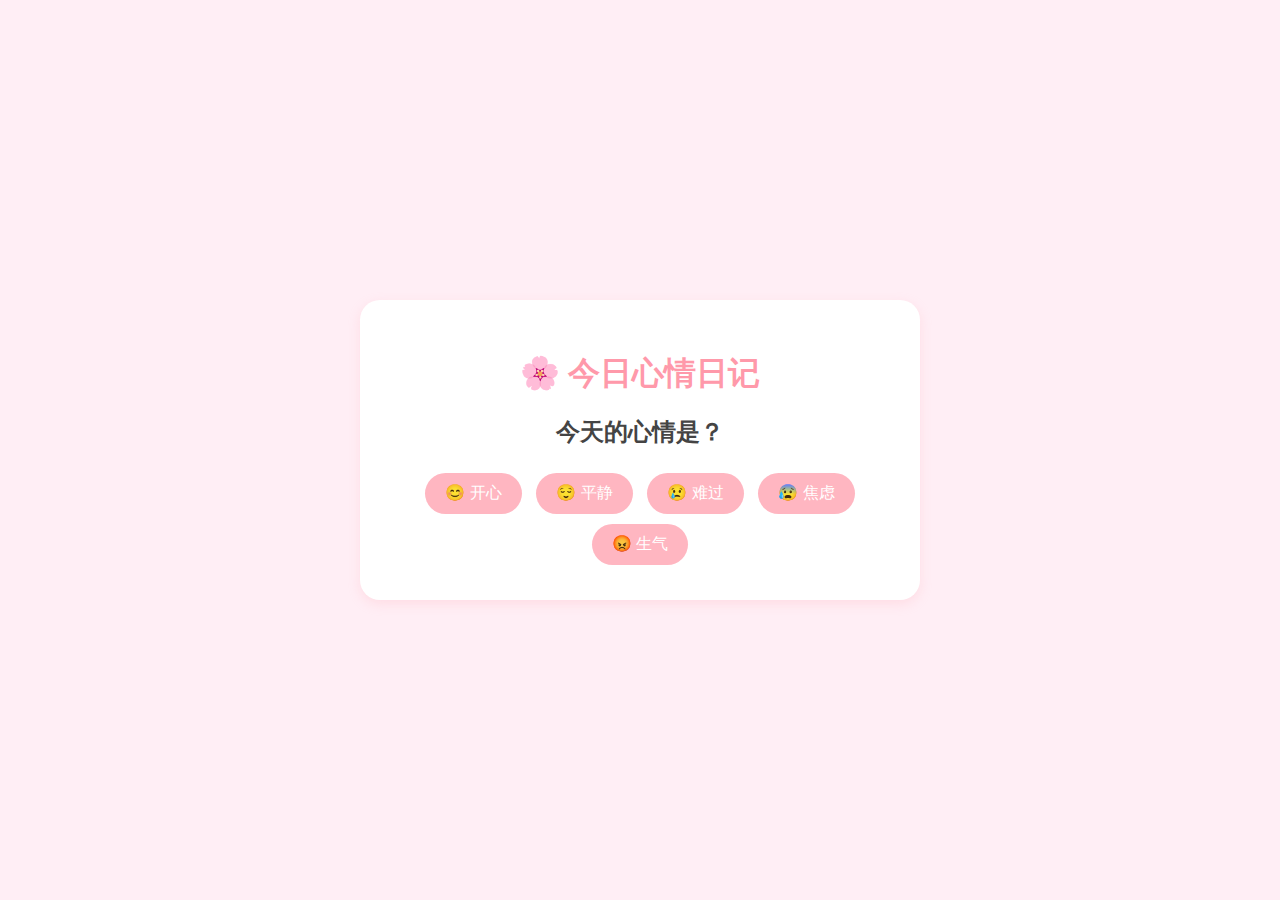
<file: html/index.html>
<!DOCTYPE html>
<html lang="zh">
<head>
  <meta charset="UTF-8">
  <meta name="viewport" content="width=device-width, initial-scale=1.0">
  <title>心情日记</title>
  <link rel="stylesheet" href="style.css">
</head>
<body>
  <div class="container">
    <h1>🌸 今日心情日记</h1>
    <div id="step1" class="step">
      <h2>今天的心情是？</h2>
      <div class="mood-options">
        <button onclick="selectMood('开心 😊')">😊 开心</button>
        <button onclick="selectMood('平静 😌')">😌 平静</button>
        <button onclick="selectMood('难过 😢')">😢 难过</button>
        <button onclick="selectMood('焦虑 😰')">😰 焦虑</button>
        <button onclick="selectMood('生气 😡')">😡 生气</button>
      </div>
    </div>

    <div id="step2" class="step hidden">
      <h2>为什么会这样呢？</h2>
      <textarea id="reason" placeholder="简单写一下原因吧..."></textarea>
      <button onclick="nextStep()">下一步 ➜</button>
    </div>

    <div id="step3" class="step hidden">
      <h2>今天的收获有哪些？</h2>
      <div class="checkbox-group">
        <label><input type="checkbox" value="读书 📚"> 读书</label>
        <label><input type="checkbox" value="运动 🏃‍♀️"> 运动</label>
        <label><input type="checkbox" value="社交 💬"> 社交</label>
        <label><input type="checkbox" value="听书 🎧"> 听书</label>
        <label><input type="checkbox" value="反思 🪞"> 反思</label>
      </div>
      <button onclick="generateDiary()">生成日记 💖</button>
    </div>

    <div id="result" class="step hidden">
      <h2>你的今日日记 ✨</h2>
      <p id="diaryText"></p>
      <button onclick="restart()">再写一篇 🌷</button>
    </div>
  </div>

  <script src="script.js"></script>
</body>
</html>
</file>
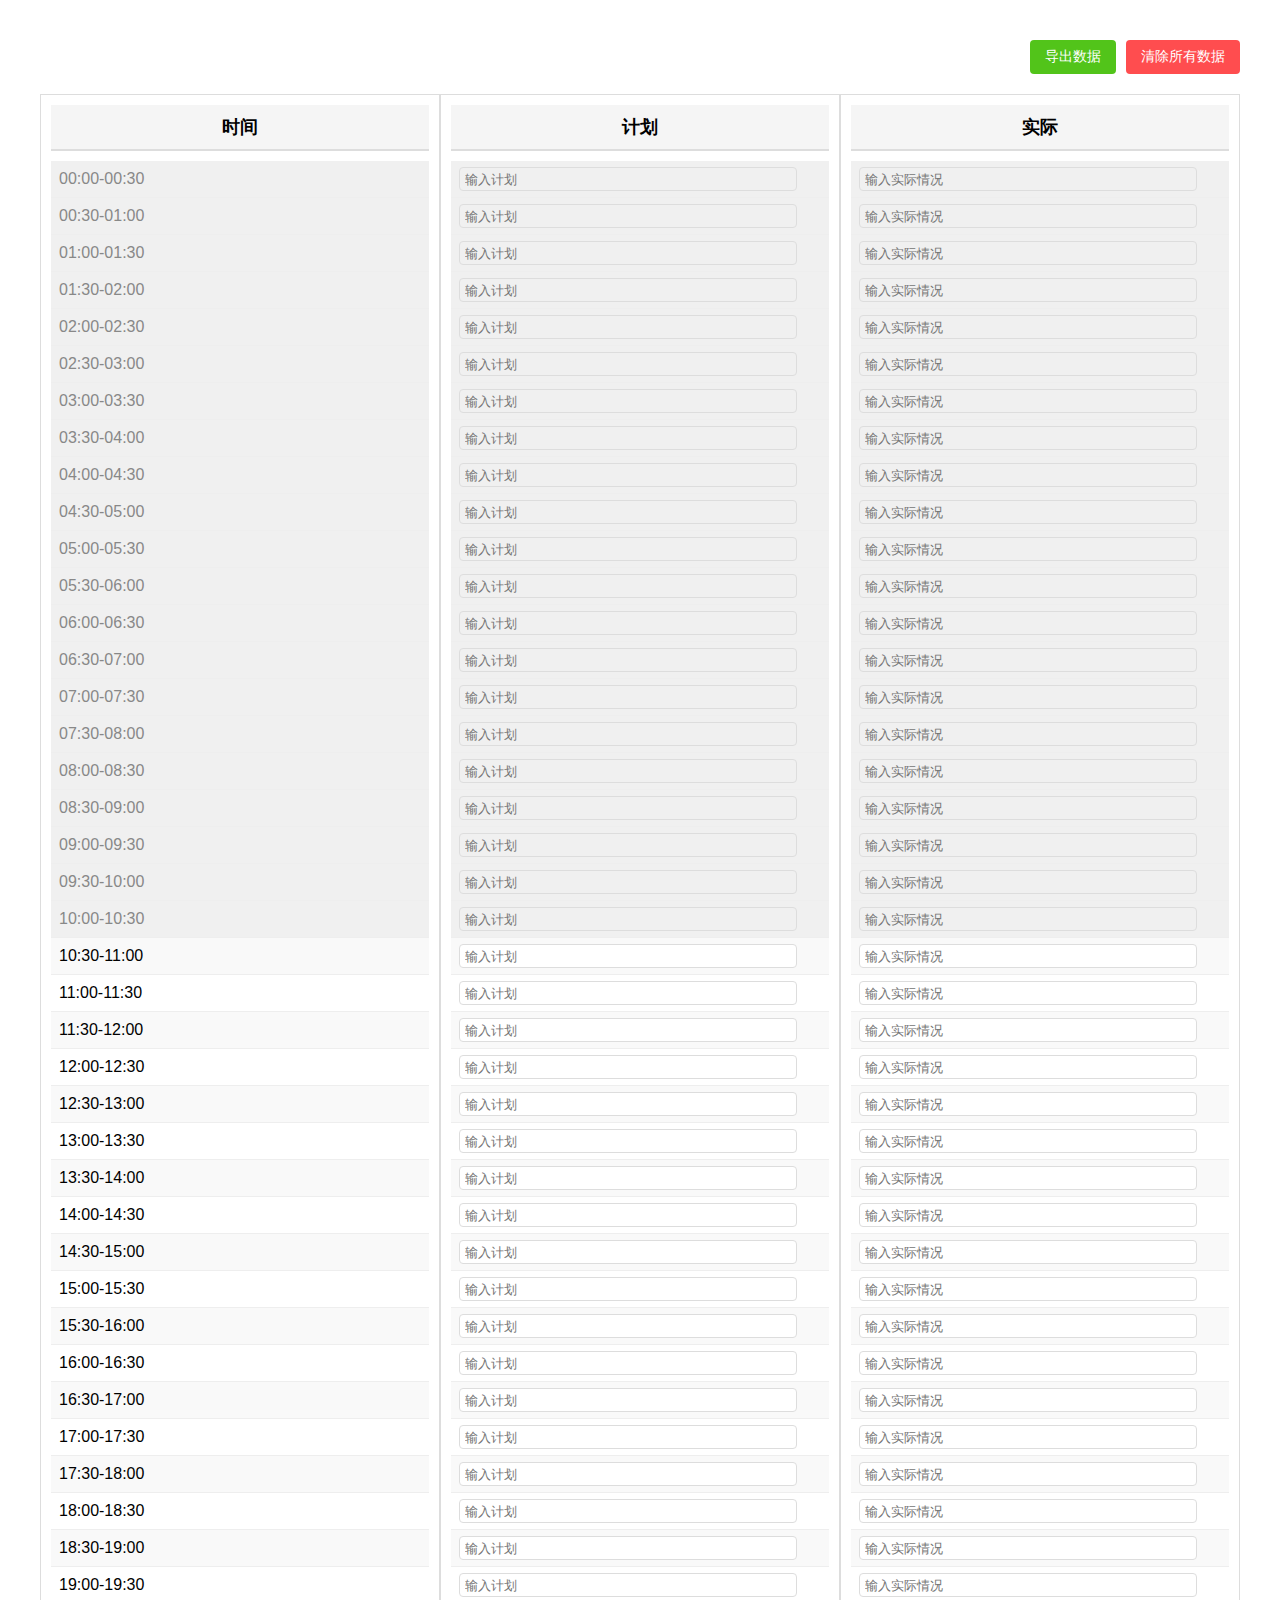
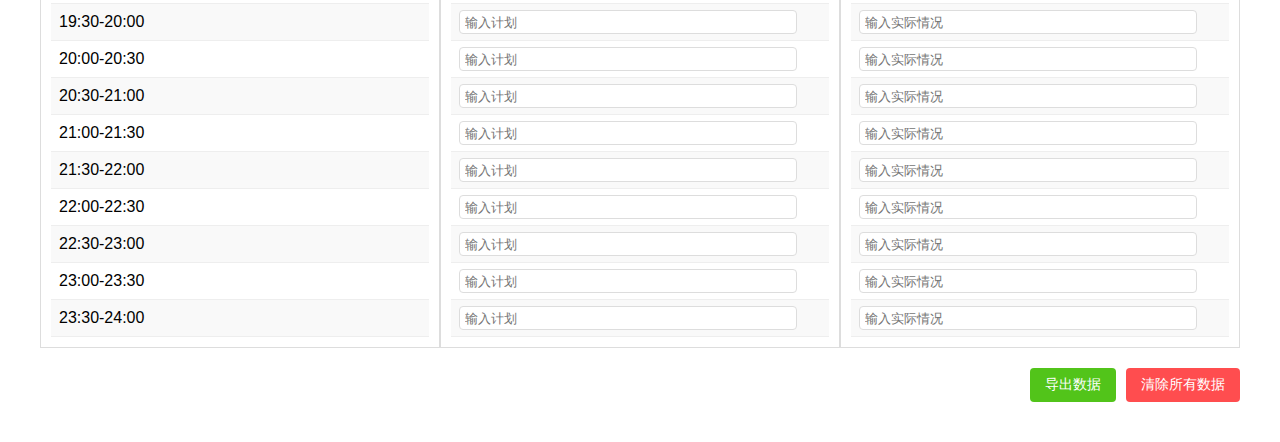
<file: plan.html>
<!DOCTYPE html>
<html lang="zh">
<head>
    <meta charset="UTF-8">
    <title>时间表</title>
    <style>
        body {
            margin: 0;
            padding: 20px;
            font-family: Arial, sans-serif;
        }
        
        .container {
            display: flex;
            max-width: 1200px;
            margin: 0 auto;
        }
        
        .column {
            flex: 1;
            padding: 10px;
            border: 1px solid #ddd;
        }
        
        .header {
            font-size: 18px;
            font-weight: bold;
            padding: 10px;
            background-color: #f5f5f5;
            text-align: center;
            border-bottom: 2px solid #ddd;
            margin-bottom: 10px;
        }
        
        .time-slot {
            padding: 8px;
            border-bottom: 1px solid #eee;
            height: 20px;
            line-height: 20px;
            display: flex;
            align-items: center;
        }
        
        .time-slot:nth-child(even) {
            background-color: #f9f9f9;
        }
        
        .plan-input, .actual-input {
            width: 90%;
            height: 18px;
            padding: 2px 5px;
            border: 1px solid #ddd;
            border-radius: 4px;
        }

        /* 添加过去时间段的样式 */
        .past-time {
            background-color: #f0f0f0 !important;
            color: #888;
        }

        .past-time input {
            background-color: #f0f0f0;
            color: #888;
        }

        /* 当前时间段的样式 */
        .current-time {
            background-color: #e6f3ff !important;
            border-left: 3px solid #1890ff;
        }

        /* 修改按钮容器样式 */
        .buttons-container {
            text-align: right;
            margin: 10px;
            padding: 10px;
            display: flex;
            justify-content: flex-end;
            gap: 10px; /* 按钮之间的间距 */
        }
        
        .btn {
            padding: 8px 15px;
            color: white;
            border: none;
            border-radius: 4px;
            cursor: pointer;
            font-size: 14px;
        }
        
        .clear-btn {
            background-color: #ff4d4f;
        }
        
        .clear-btn:hover {
            background-color: #ff7875;
        }

        .export-btn {
            background-color: #52c41a;
        }
        
        .export-btn:hover {
            background-color: #73d13d;
        }
    </style>
</head>
<body>
    <!-- 修改按钮区域 -->
    <div class="buttons-container">
        <button class="btn export-btn" onclick="exportData()">导出数据</button>
        <button class="btn clear-btn" onclick="clearAllData()">清除所有数据</button>
    </div>

    <div class="container">
        <!-- 时间列 -->
        <div class="column">
            <div class="header">时间</div>
            <div id="timeSlots"></div>
        </div>
        
        <!-- 计划列 -->
        <div class="column">
            <div class="header">计划</div>
            <div id="planSlots"></div>
        </div>
        
        <!-- 实际列 -->
        <div class="column">
            <div class="header">实际</div>
            <div id="actualSlots"></div>
        </div>
    </div>

    <div class="buttons-container">
        <button class="btn export-btn" onclick="exportData()">导出数据</button>
        <button class="btn clear-btn" onclick="clearAllData()">清除所有数据</button>
    </div>

    <script>
        // 保存数据到本地存储
        function saveData(timeStr, type, value) {
            const key = `${type}_${timeStr}`;
            localStorage.setItem(key, value);
        }

        // 从本地存储获取数据
        function getData(timeStr, type) {
            const key = `${type}_${timeStr}`;
            return localStorage.getItem(key) || '';
        }

        // 添加导出数据功能
        function exportData() {
            const data = {
                exportTime: new Date().toLocaleString(),
                entries: []
            };

            // 收集所有数据
            for (let hour = 0; hour < 24; hour++) {
                for (let min = 0; min < 60; min += 30) {
                    const timeStr = `${hour.toString().padStart(2, '0')}:${min.toString().padStart(2, '0')}`;
                    const nextTimeStr = min === 30 ? 
                        `${(hour + 1).toString().padStart(2, '0')}:00` :
                        `${hour.toString().padStart(2, '0')}:30`;
                    const fullTimeStr = `${timeStr}-${nextTimeStr}`;

                    const planData = getData(fullTimeStr, 'plan');
                    const actualData = getData(fullTimeStr, 'actual');

                    if (planData || actualData) {
                        data.entries.push({
                            time: fullTimeStr,
                            plan: planData,
                            actual: actualData
                        });
                    }
                }
            }

            // 创建下载链接
            const dataStr = JSON.stringify(data, null, 2);
            const blob = new Blob([dataStr], { type: 'application/json' });
            const url = window.URL.createObjectURL(blob);
            const a = document.createElement('a');
            a.href = url;
            a.download = `时间表_${new Date().toLocaleDateString()}.json`;
            document.body.appendChild(a);
            a.click();
            window.URL.revokeObjectURL(url);
            document.body.removeChild(a);
        }

        // 修改清除数据函数，添加更多提示信息
        function clearAllData() {
            if (confirm('确定要清除所有数据吗？\n此操作不可恢复，建议先导出数据。')) {
                localStorage.clear();
                document.getElementById('timeSlots').innerHTML = '';
                document.getElementById('planSlots').innerHTML = '';
                document.getElementById('actualSlots').innerHTML = '';
                generateTimeSlots();
                alert('数据已清除！');
            }
        }

        function generateTimeSlots() {
            const timeSlots = document.getElementById('timeSlots');
            const planSlots = document.getElementById('planSlots');
            const actualSlots = document.getElementById('actualSlots');
            
            const now = new Date();
            const currentHour = now.getHours();
            const currentMinute = now.getMinutes();
            
            for (let hour = 0; hour < 24; hour++) {
                for (let min = 0; min < 60; min += 30) {
                    const timeStr = `${hour.toString().padStart(2, '0')}:${min.toString().padStart(2, '0')}`;
                    const nextTimeStr = min === 30 ? 
                        `${(hour + 1).toString().padStart(2, '0')}:00` :
                        `${hour.toString().padStart(2, '0')}:30`;
                    
                    const isPast = (hour < currentHour) || (hour === currentHour && min < currentMinute);
                    const isCurrent = (hour === currentHour) && 
                        (min <= currentMinute && currentMinute < min + 30);
                    
                    const timeClass = isPast ? 'past-time' : (isCurrent ? 'current-time' : '');
                    const fullTimeStr = `${timeStr}-${nextTimeStr}`;
                    
                    // 获取保存的数据
                    const savedPlan = getData(fullTimeStr, 'plan');
                    const savedActual = getData(fullTimeStr, 'actual');
                    
                    timeSlots.innerHTML += `
                        <div class="time-slot ${timeClass}">${fullTimeStr}</div>
                    `;
                    
                    planSlots.innerHTML += `
                        <div class="time-slot ${timeClass}">
                            <input type="text" class="plan-input" 
                                placeholder="输入计划" 
                                value="${savedPlan}"
                                onchange="saveData('${fullTimeStr}', 'plan', this.value)">
                        </div>
                    `;
                    
                    actualSlots.innerHTML += `
                        <div class="time-slot ${timeClass}">
                            <input type="text" class="actual-input" 
                                placeholder="输入实际情况" 
                                value="${savedActual}"
                                onchange="saveData('${fullTimeStr}', 'actual', this.value)">
                        </div>
                    `;
                }
            }
        }

        window.onload = generateTimeSlots;

        // 每分钟更新时间状态（但不清除数据）
        setInterval(() => {
            document.getElementById('timeSlots').innerHTML = '';
            document.getElementById('planSlots').innerHTML = '';
            document.getElementById('actualSlots').innerHTML = '';
            generateTimeSlots();
        }, 60000);
    </script>
</body>
</html>
</file>
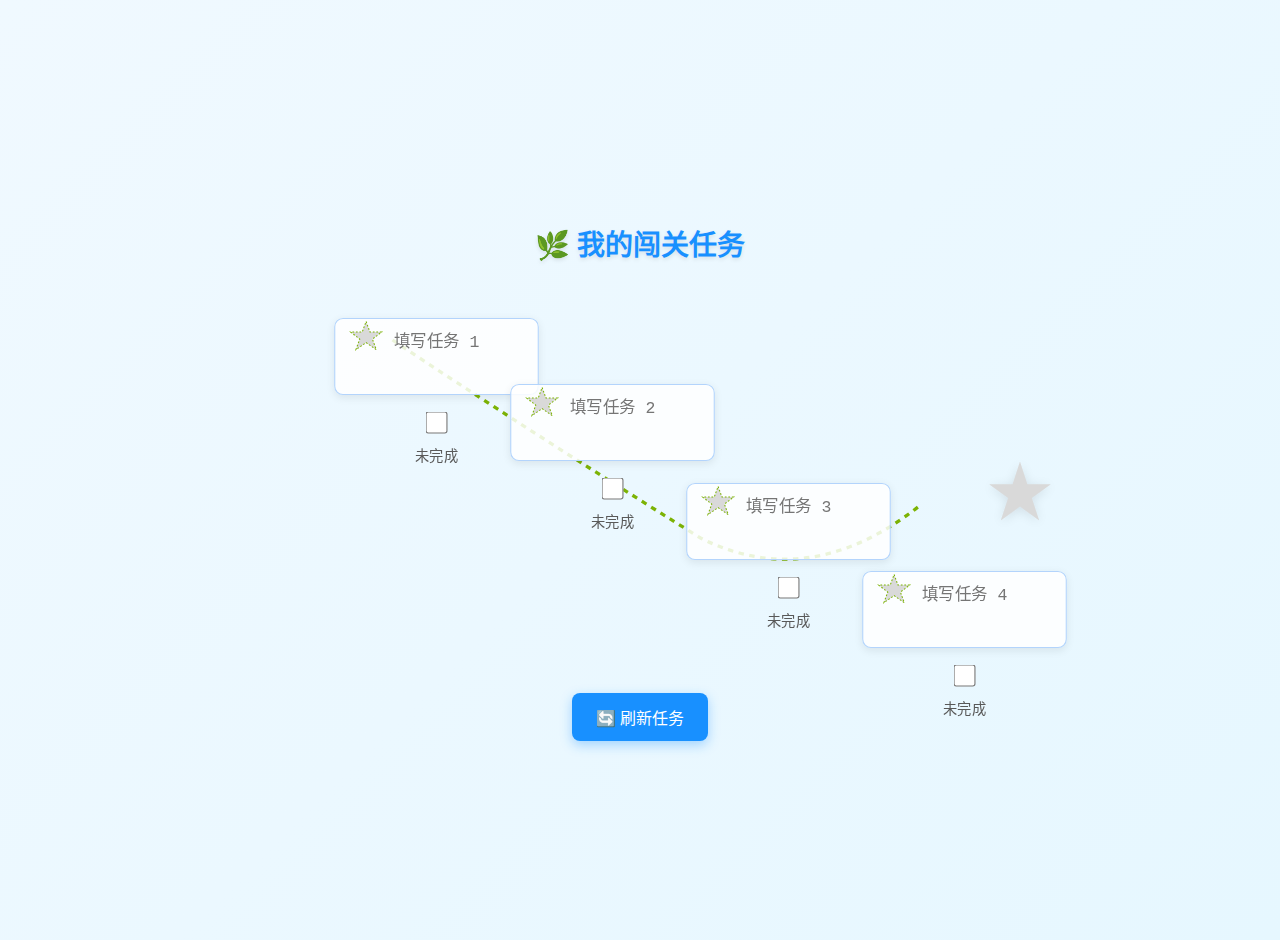
<file: run.html>
<!DOCTYPE html>
<html lang="zh-CN">
<head>
<meta charset="UTF-8">
<meta name="viewport" content="width=device-width, initial-scale=1.0">
<title>任务闯关页</title>
<style>
    body {
        font-family: "PingFang SC", "Helvetica Neue", sans-serif;
        background: linear-gradient(135deg, #f0f9ff 0%, #e6f7ff 100%);
        display: flex;
        flex-direction: column;
        align-items: center;
        justify-content: center;
        min-height: 100vh;
        margin: 0;
        padding: 20px;
        overflow-x: hidden;
    }

    h2 {
        color: #1890ff;
        font-size: 28px;
        margin-bottom: 40px;
        text-shadow: 0 2px 4px rgba(0,0,0,0.1);
    }

    .task-container {
        position: relative;
        width: 100%;
        max-width: 650px;
        height: 360px;
        transform: scale(1.1);
    }

    svg {
        position: absolute;
        top: 0;
        left: 0;
        width: 100%;
        height: 100%;
        pointer-events: none;
    }

    /* 任务项容器 - 包含星星和任务内容 */
    .task-item {
        position: absolute;
        display: flex;
        flex-direction: column;
        align-items: center;
        width: 160px;
        transition: transform 0.3s ease;
    }

    .task-item:hover {
        transform: translateY(-5px);
    }

    /* 星星样式 */
    .mini-star {
        width: 32px;
        height: 32px;
        margin-bottom: 10px;
        transition: transform 0.3s;
    }

    .mini-star.half {
        transform: scale(1.1);
    }

    .mini-star.full {
        transform: scale(1.3);
        filter: drop-shadow(0 0 8px rgba(255,215,0,0.6));
    }

    /* 任务内容样式 */
    .task-content {
        display: flex;
        flex-direction: column;
        align-items: center;
        width: 100%;
    }

    .task-content textarea {
    background: rgba(255, 255, 255, 0.85);
    border: 1px solid #b3d4fc;
    border-radius: 8px;
    padding: 8px 12px;
    width: 100%;
    font-size: 15px;
    margin-bottom: 10px;
    text-align: center;
    box-shadow: 0 2px 8px rgba(0,0,0,0.08);
    transition: all 0.3s;
    resize: none; /* 禁止用户手动拖动 */
    overflow: hidden; /* 隐藏滚动条 */
    min-height: 36px; /* 初始高度 */
}
.task-content textarea:focus {
    outline: none;
    border-color: #40a9ff;
    box-shadow: 0 0 0 3px rgba(64, 169, 255, 0.2);
}


    .task-content textarea:focus {
        outline: none;
        border-color: #40a9ff;
        box-shadow: 0 0 0 3px rgba(64, 169, 255, 0.2);
    }

    .task-content input[type="checkbox"] {
        width: 20px;
        height: 20px;
        margin: 5px 0;
        accent-color: #52c41a;
        cursor: pointer;
    }

    .task-content small {
        margin-top: 5px;
        color: #595959;
        font-size: 13px;
        transition: color 0.3s;
    }

    .task-content small.completed {
        color: #52c41a;
        font-weight: 500;
    }

    /* 各任务位置 */
    .task-item:nth-child(2) { top: 30px; left: 60px; }
    .task-item:nth-child(3) { top: 90px; left: 220px; }
    .task-item:nth-child(4) { top: 180px; left: 380px; }
    .task-item:nth-child(5) { top: 260px; left: 540px; }

    /* 大星星样式 */
    .star {
        position: absolute;
        top: 140px;
        right: -50px;
        font-size: 60px;
        color: #d9d9d9;
        transition: color 0.5s ease, transform 0.3s ease;
        text-shadow: 0 2px 10px rgba(0,0,0,0.1);
    }

    .star.active {
        color: #ffd700;
        transform: scale(1.3);
        text-shadow: 0 0 25px rgba(255,215,0,0.6);
    }

    /* 按钮样式 */
    button {
        margin-top: 30px;
        background: #1890ff;
        border: none;
        color: white;
        padding: 12px 24px;
        border-radius: 8px;
        font-size: 16px;
        cursor: pointer;
        transition: all 0.3s;
        box-shadow: 0 4px 12px rgba(24, 144, 255, 0.35);
    }

    button:hover {
        background: #096dd9;
        transform: translateY(-2px);
        box-shadow: 0 6px 16px rgba(24, 144, 255, 0.45);
    }

    button:active {
        transform: translateY(0);
    }

    /* 烟花特效 */
    .firework {
        position: fixed;
        width: 8px;
        height: 8px;
        border-radius: 50%;
        pointer-events: none;
        animation: explode 1s ease-out forwards;
    }

    @keyframes explode {
        0% { transform: scale(1) translate(0,0); opacity: 1; }
        100% { transform: scale(0.6) translate(var(--x), var(--y)); opacity: 0; }
    }

    /* 连接线样式优化 */
    svg path {
        stroke: #7cb305;
        stroke-width: 3;
        stroke-dasharray: 5,5;
        animation: dash 30s linear infinite;
    }

    @keyframes dash {
        to {
            stroke-dashoffset: 1000;
        }
    }
</style>
</head>
<body>
    <h2>🌿 我的闯关任务</h2>

    <div class="task-container">
        <svg>
            <path d="M100,50 Q220,130 380,230 Q480,280 580,200" fill="none"/>
        </svg>

        <!-- 四个任务 -->
        <div class="task-item">
            <!-- 星星使用SVG实现，预定义渐变 -->
            <svg class="mini-star" viewBox="0 0 100 100">
                <defs>
                    <linearGradient id="halfGradient1" x1="0%" y1="0%" x2="100%" y2="100%">
                        <stop offset="50%" stop-color="#faad14" />
                        <stop offset="50%" stop-color="#d9d9d9" />
                    </linearGradient>
                </defs>
                <path d="M50,10 L61,40 L94,40 L68,60 L79,90 L50,70 L21,90 L32,60 L6,40 L39,40 Z" fill="#d9d9d9" />
            </svg>
            <div class="task-content">
               <textarea placeholder="填写任务 1"></textarea>

                <input type="checkbox">
                <small>未完成</small>
            </div>
        </div>
        <div class="task-item">
            <svg class="mini-star" viewBox="0 0 100 100">
                <defs>
                    <linearGradient id="halfGradient2" x1="0%" y1="0%" x2="100%" y2="100%">
                        <stop offset="50%" stop-color="#faad14" />
                        <stop offset="50%" stop-color="#d9d9d9" />
                    </linearGradient>
                </defs>
                <path d="M50,10 L61,40 L94,40 L68,60 L79,90 L50,70 L21,90 L32,60 L6,40 L39,40 Z" fill="#d9d9d9" />
            </svg>
            <div class="task-content">
                <textarea placeholder="填写任务 2"></textarea>

                <input type="checkbox">
                <small>未完成</small>
            </div>
        </div>
        <div class="task-item">
            <svg class="mini-star" viewBox="0 0 100 100">
                <defs>
                    <linearGradient id="halfGradient3" x1="0%" y1="0%" x2="100%" y2="100%">
                        <stop offset="50%" stop-color="#faad14" />
                        <stop offset="50%" stop-color="#d9d9d9" />
                    </linearGradient>
                </defs>
                <path d="M50,10 L61,40 L94,40 L68,60 L79,90 L50,70 L21,90 L32,60 L6,40 L39,40 Z" fill="#d9d9d9" />
            </svg>
            <div class="task-content">
                <textarea placeholder="填写任务 3"></textarea>

                <input type="checkbox">
                <small>未完成</small>
            </div>
        </div>
        <div class="task-item">
            <svg class="mini-star" viewBox="0 0 100 100">
                <defs>
                    <linearGradient id="halfGradient4" x1="0%" y1="0%" x2="100%" y2="100%">
                        <stop offset="50%" stop-color="#faad14" />
                        <stop offset="50%" stop-color="#d9d9d9" />
                    </linearGradient>
                </defs>
                <path d="M50,10 L61,40 L94,40 L68,60 L79,90 L50,70 L21,90 L32,60 L6,40 L39,40 Z" fill="#d9d9d9" />
            </svg>
            <div class="task-content">
               <textarea placeholder="填写任务 4"></textarea>

                <input type="checkbox">
                <small>未完成</small>
            </div>
        </div>

        <div class="star" id="big-star">★</div>
    </div>

    <button id="reset">🔄 刷新任务</button>

<script>
const taskItems = document.querySelectorAll('.task-item');
const bigStar = document.getElementById('big-star');
const reset = document.getElementById('reset');

// 烟花颜色集合
const colors = ['#ff4d4f', '#faad14', '#40a9ff', '#52c41a', '#722ed1', '#eb2f96', '#13c2c2'];

// 创建烟花特效
function createFirework(x, y, color, count = 16, size = 8) {
    for (let i = 0; i < count; i++) {
        const firework = document.createElement('div');
        firework.className = 'firework';
        firework.style.background = color;
        firework.style.width = firework.style.height = size + 'px';
        firework.style.left = x + 'px';
        firework.style.top = y + 'px';
        const angle = Math.random() * 2 * Math.PI;
        const distance = Math.random() * 120 + 50;
        firework.style.setProperty('--x', `${Math.cos(angle)*distance}px`);
        firework.style.setProperty('--y', `${Math.sin(angle)*distance}px`);
        document.body.appendChild(firework);
        setTimeout(() => firework.remove(), 1000);
    }
}

// 更新星星状态的函数
function updateStarState(starElement, state) {
    const path = starElement.querySelector('path');
    const gradientId = starElement.querySelector('linearGradient')?.id;
    
    // 移除所有状态类
    starElement.classList.remove('half', 'full');
    
    // 根据状态设置星星样式
    if (state === 'half' && gradientId) {
        // 半黄半白的星星 - 使用预定义的渐变
        path.setAttribute("fill", `url(#${gradientId})`);
        starElement.classList.add('half');
    } else if (state === 'full') {
        // 全黄的星星
        path.setAttribute("fill", "#ffd700");
        starElement.classList.add('full');
    } else {
        // 未亮的星星（默认状态）
        path.setAttribute("fill", "#d9d9d9");
    }

    saveTasks();

}



// 初始化任务事件
taskItems.forEach((item, index) => {
    const miniStar = item.querySelector('.mini-star');
    const text = item.querySelector('textarea');
    const checkbox = item.querySelector('input[type="checkbox"]');
    const label = item.querySelector('small');

    // 实时检测输入变化，确保星星状态及时更新
  text.addEventListener('input', () => {
    // 自动调整高度：先清空再自适应
    text.style.height = 'auto';
    text.style.height = text.scrollHeight + 'px';
    updateTaskState();
});


    text.addEventListener('blur', () => {
        if (text.value.trim()) {
            // 输入完成后的特效
            const rect = text.getBoundingClientRect();
            createFirework(rect.x + rect.width/2, rect.y + rect.height/2, '#faad14', 10, 5);
        }
    });

    // 复选框事件
    checkbox.addEventListener('change', () => {
        updateTaskState();
        
        if (checkbox.checked) {
            // 勾选后的烟花特效
            const rect = checkbox.getBoundingClientRect();
            const color = colors[Math.floor(Math.random() * colors.length)];
            createFirework(rect.x + 10, rect.y + 10, color, 15, 7);
        }
    });

    // 更新任务状态
    function updateTaskState() {
        const hasText = text.value.trim() !== '';
        
        // 重置状态
        label.classList.remove('completed');
        label.textContent = '未完成';
        
        // 根据状态更新
        if (checkbox.checked && hasText) {
            updateStarState(miniStar, 'full');
            label.textContent = '已完成';
            label.classList.add('completed');
        } else if (hasText) {
            updateStarState(miniStar, 'half');
            label.textContent = '待完成';
        } else {
            updateStarState(miniStar, 'empty');
        }
        
        checkAllTasks();
    }
});

// 检查所有任务是否完成
function checkAllTasks() {
    const allChecked = [...taskItems].every(item => {
        const text = item.querySelector('textarea');
        const checkbox = item.querySelector('input[type="checkbox"]');
        return text.value.trim() !== '' && checkbox.checked;
    });
    
    if (allChecked) {
        bigStar.classList.add('active');
        const rect = bigStar.getBoundingClientRect();
        // 所有任务完成后的特效
        for (let i = 0; i < 6; i++) {
            setTimeout(() => {
                const color = colors[Math.floor(Math.random() * colors.length)];
                createFirework(rect.x + 30, rect.y + 30, color, 25, 9);
            }, i * 200);
        }
    } else {
        bigStar.classList.remove('active');
    }
}
// === 从 localStorage 加载保存的任务数据 ===
function loadTasks() {
    const saved = JSON.parse(localStorage.getItem('tasksData') || '[]');
    taskItems.forEach((item, index) => {
        const text = item.querySelector('textarea');
        const checkbox = item.querySelector('input[type="checkbox"]');
        const label = item.querySelector('small');
        const star = item.querySelector('.mini-star');
        
        if (saved[index]) {
            text.value = saved[index].text || '';
            text.style.height = 'auto';
            text.style.height = text.scrollHeight + 'px';

            checkbox.checked = saved[index].checked || false;
            // 更新星星状态和文字状态
            if (checkbox.checked && text.value.trim()) {
                label.textContent = '已完成';
                label.classList.add('completed');
                updateStarState(star, 'full');
            } else if (text.value.trim()) {
                label.textContent = '待完成';
                updateStarState(star, 'half');
            } else {
                label.textContent = '未完成';
                updateStarState(star, 'empty');
            }
        }
    });
    checkAllTasks();
}
// === 保存任务到 localStorage ===
function saveTasks() {
    const data = [...taskItems].map(item => {
        const text = item.querySelector('textarea').value;
        const checked = item.querySelector('input[type="checkbox"]').checked;
        return { text, checked };
    });
    localStorage.setItem('tasksData', JSON.stringify(data));
}


// 重置按钮事件
reset.addEventListener('click', () => {
    taskItems.forEach(item => {
        const text = item.querySelector('textarea');
        const checkbox = item.querySelector('input[type="checkbox"]');
        const miniStar = item.querySelector('.mini-star');
        const label = item.querySelector('small');
        
        text.value = '';
        checkbox.checked = false;
        updateStarState(miniStar, 'empty');
        label.classList.remove('completed');
        label.textContent = '未完成';
    });
    bigStar.classList.remove('active');
});
// 页面加载时恢复任务
// 页面加载完成后，等待DOM渲染再调整textarea高度
window.addEventListener('load', () => {
    // 先加载任务
    loadTasks();
    // 再在下一帧执行高度调整
    requestAnimationFrame(() => {
        document.querySelectorAll('textarea').forEach(text => {
            text.style.height = 'auto';
            text.style.height = text.scrollHeight + 'px';
        });
    });
});


</script>
</body>
</html>
</file>
<file: html/style.css>
body {
  font-family: "Microsoft YaHei", sans-serif;
  background-color: #ffeef5;
  color: #444;
  display: flex;
  justify-content: center;
  align-items: center;
  height: 100vh;
  margin: 0;
}

.container {
  background: white;
  padding: 30px;
  border-radius: 20px;
  box-shadow: 0 4px 12px rgba(255, 182, 193, 0.3);
  width: 90%;
  max-width: 500px;
  text-align: center;
}

h1 {
  color: #ff99aa;
  margin-bottom: 20px;
}

button {
  background-color: #ffb6c1;
  border: none;
  color: white;
  padding: 10px 20px;
  border-radius: 25px;
  margin: 5px;
  cursor: pointer;
  transition: 0.2s;
  font-size: 16px;
}

button:hover {
  background-color: #ff9eb3;
  transform: scale(1.05);
}

textarea {
  width: 90%;
  height: 80px;
  border-radius: 10px;
  border: 1px solid #ffd6e0;
  padding: 10px;
  resize: none;
  font-size: 15px;
  outline: none;
}

.hidden {
  display: none;
}

.checkbox-group {
  text-align: left;
  display: inline-block;
  margin-top: 10px;
}

.checkbox-group label {
  display: block;
  margin: 5px 0;
}
</file>
